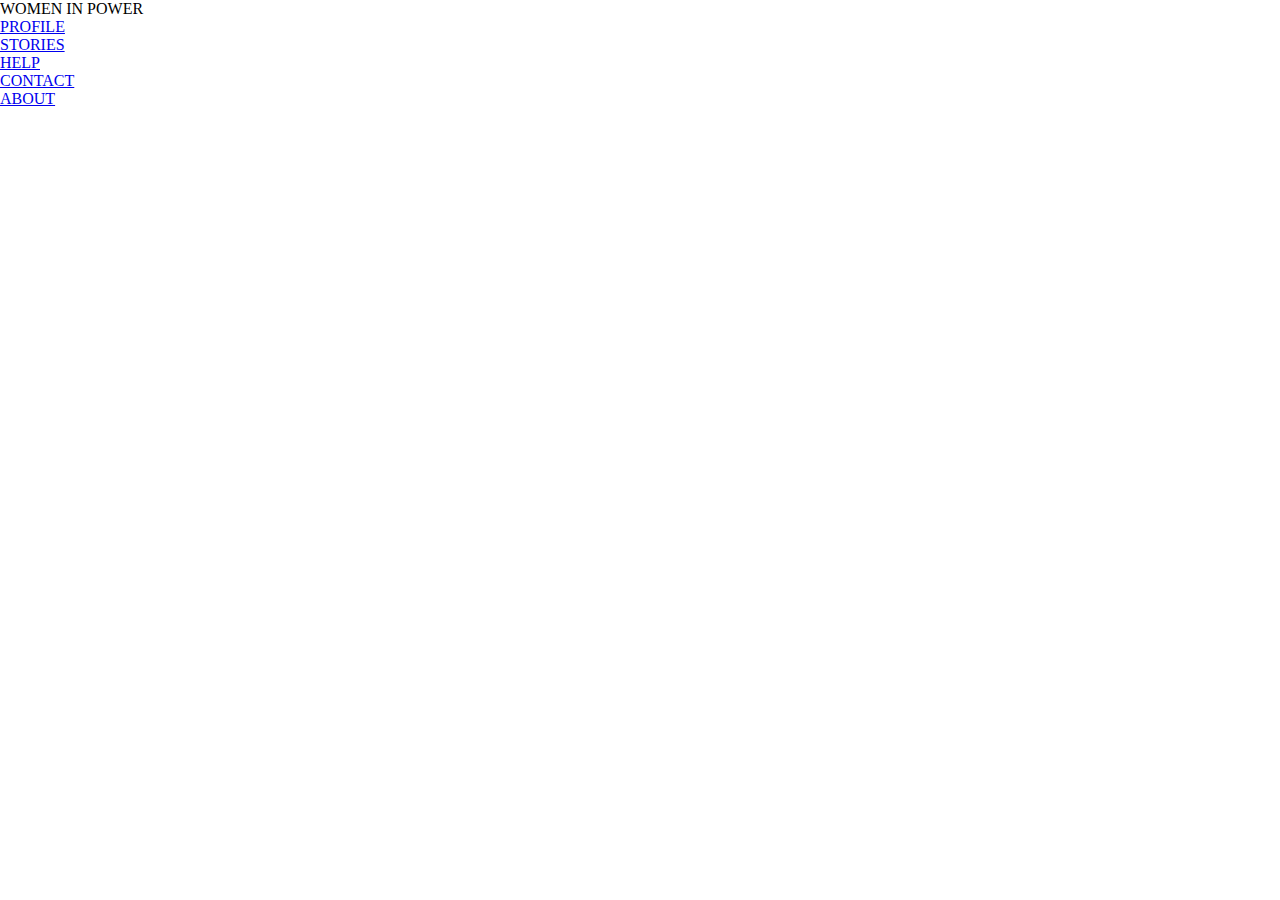
<file: Index.html>
<!DOCTYPE html>
<html lang="en">
<head>
    <meta charset="UTF-8">
    <meta http-equiv="X-UA-Compatible" content="IE=edge">
    <meta name="viewport" content="width=device-width, initial-scale=1.0">
    <link rel="stylesheet" href="style.css">
    <style>
        @import url('https://fonts.googleapis.com/css2?family=Montserrat&display=swap');
        </style> 
    <script src="myScript.js"></script>
    <title>Women Power</title>
</head>
    <nav>
        <ul>
            <li>WOMEN IN POWER
            </li>    
        </ul>    
        <ul>
            <li>
                <a href="./index.html" target="_blank">PROFILE</a>
            </li>
            <li>
                <a href="./page2.html">STORIES</a>
            </li>
            <li>
                <a href="./Help.html">HELP</a>
            </li>
            <li>
                <a href="./contact.html">CONTACT</a>
            </li>
            <li>
                <a href="./about.html">ABOUT</a>
            </li>
        </ul>
    </nav>
<body>
    <div class="main-carousel">
      <div id="carouselExampleControls" class="carousel slide" data-ride="carousel">
        <div class="carousel-inner">
          <div class="carousel-item active item-one">
            <h1>Welocme</h1>
            <h2>to my ne Page</h2>
            <h1>The end</h1>
          </div>
          <div class="carousel-item item-two">
            <h1>Welocme 1</h1>
            <h2>to my ne Page</h2>
            <h1>The end</h1>
          </div>
          <div class="carousel-item item-three">
            <h1>Welocme 2</h1>
            <h2>to my ne Page</h2>
            <h1>The end</h1>
          </div>
        </div>
        <button class="carousel-control-prev" type="button" data-target="#carouselExampleControls" data-slide="prev">
          <span class="carousel-control-prev-icon" aria-hidden="true"></span>
          <span class="sr-only">Previous</span>
        </button>
        <button class="carousel-control-next" type="button" data-target="#carouselExampleControls" data-slide="next">
          <span class="carousel-control-next-icon" aria-hidden="true"></span>
          <span class="sr-only">Next</span>
        </button>
      </div>
    </div>
    <div class="main-form"></div>
    <div class="main-email-form"></div>
      
  </body>
</html>
</file>
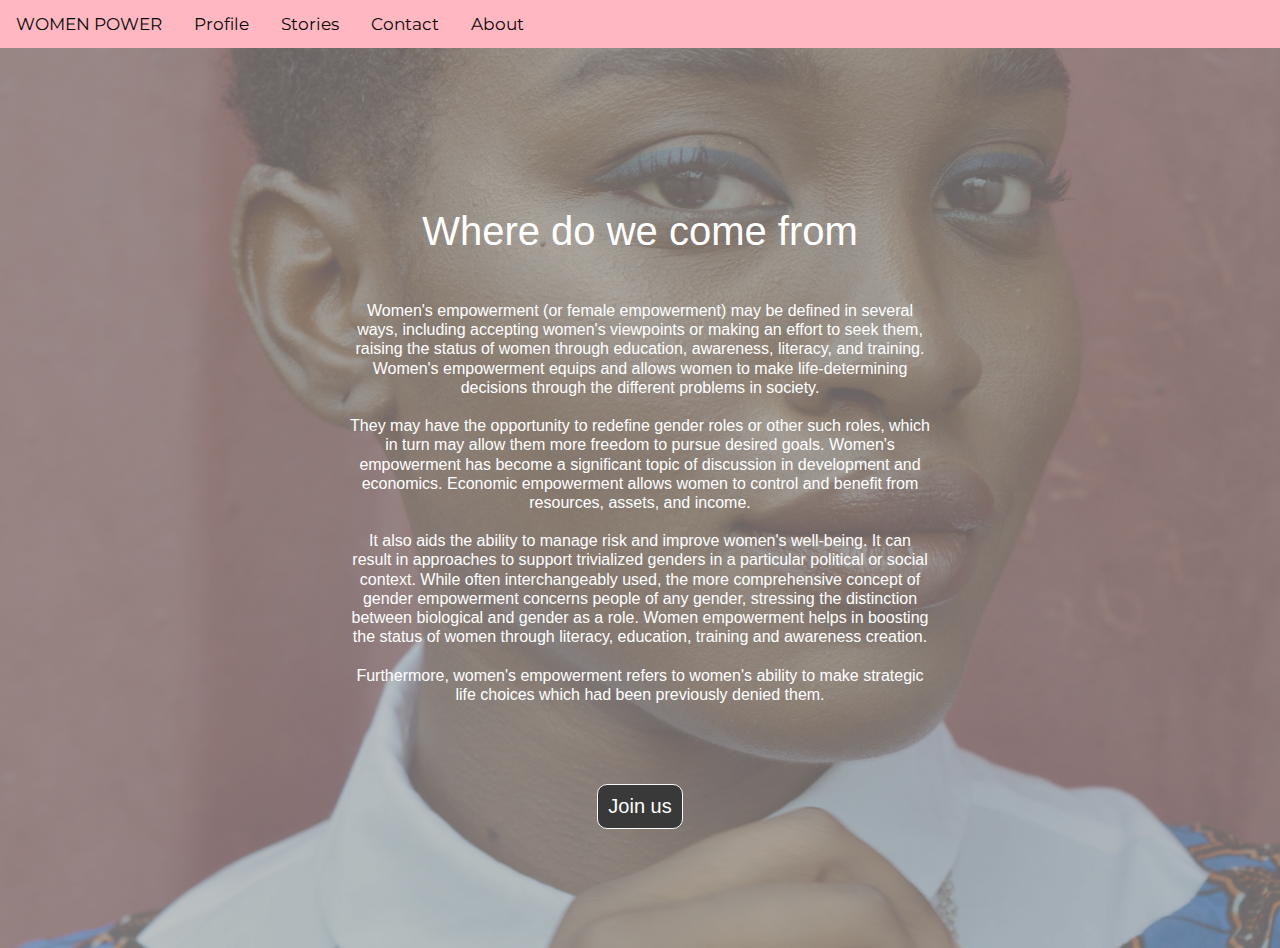
<file: about.html>
<!DOCTYPE html>
<html lang="en">
<head>
    <meta charset="UTF-8">
    <meta http-equiv="X-UA-Compatible" content="IE=edge">
    <meta name="viewport" content="width=device-width, initial-scale=1.0">
    <link rel="stylesheet" href="style.css">
    <style>
        @import url('https://fonts.googleapis.com/css2?family=Montserrat&display=swap');
        </style> 
    <script src="myScript.js"></script>
    <title>Women Power</title>
</head>
<body>
    <link rel="stylesheet" href="https://cdnjs.cloudflare.com/ajax/libs/font-awesome/4.7.0/css/font-awesome.min.css">
    
    <div class="topnav" id="myTopnav">
        <a class="active" href="index.html">WOMEN POWER</a>
        <a href="profile.html">Profile</a>
        <a href="stories.html">Stories</a>
        <a href="contact.html">Contact</a>
        <a href="about.html">About</a>
        <a href="javascript:void(0);" class="icon" onclick="myFunction()">
            <i class="fa fa-bars"></i>
          </a>
    </div>
    <section class="hero1">
        <div class="hero1-content">
            <h1 class="hero1-title">Where do we come from</h1>
                <h2 class="hero1-subtitle">Women's empowerment (or female empowerment) may be defined in several ways, including accepting women's viewpoints or making an effort to seek them, raising the status of women through education, awareness, literacy, and training. 
                    Women's empowerment equips and allows women to make life-determining decisions through the different problems in society.
                <br>
                <br>
                    They may have the opportunity to redefine gender roles or other such roles, which in turn may allow them more freedom to pursue desired goals.
                    Women's empowerment has become a significant topic of discussion in development and economics. Economic empowerment allows women to control and benefit from resources, assets, and income.
                <br>
                <br>
                    It also aids the ability to manage risk and improve women's well-being. It can result in approaches to support trivialized genders in a particular political or social context.
                    While often interchangeably used, the more comprehensive concept of gender empowerment concerns people of any gender, stressing the distinction between biological and gender as a role. 
                    Women empowerment helps in boosting the status of women through literacy, education, training and awareness creation. 
                <br>
                <br>
                    Furthermore, women's empowerment refers to women's ability to make strategic life choices which had been previously denied them.
            
                </h2>
                <button type="button" class="hero1-button" onclick="location.href='contact.html'">
                        Join us
                </button>
        </div>
    </section>

</body>
</html>
</file>
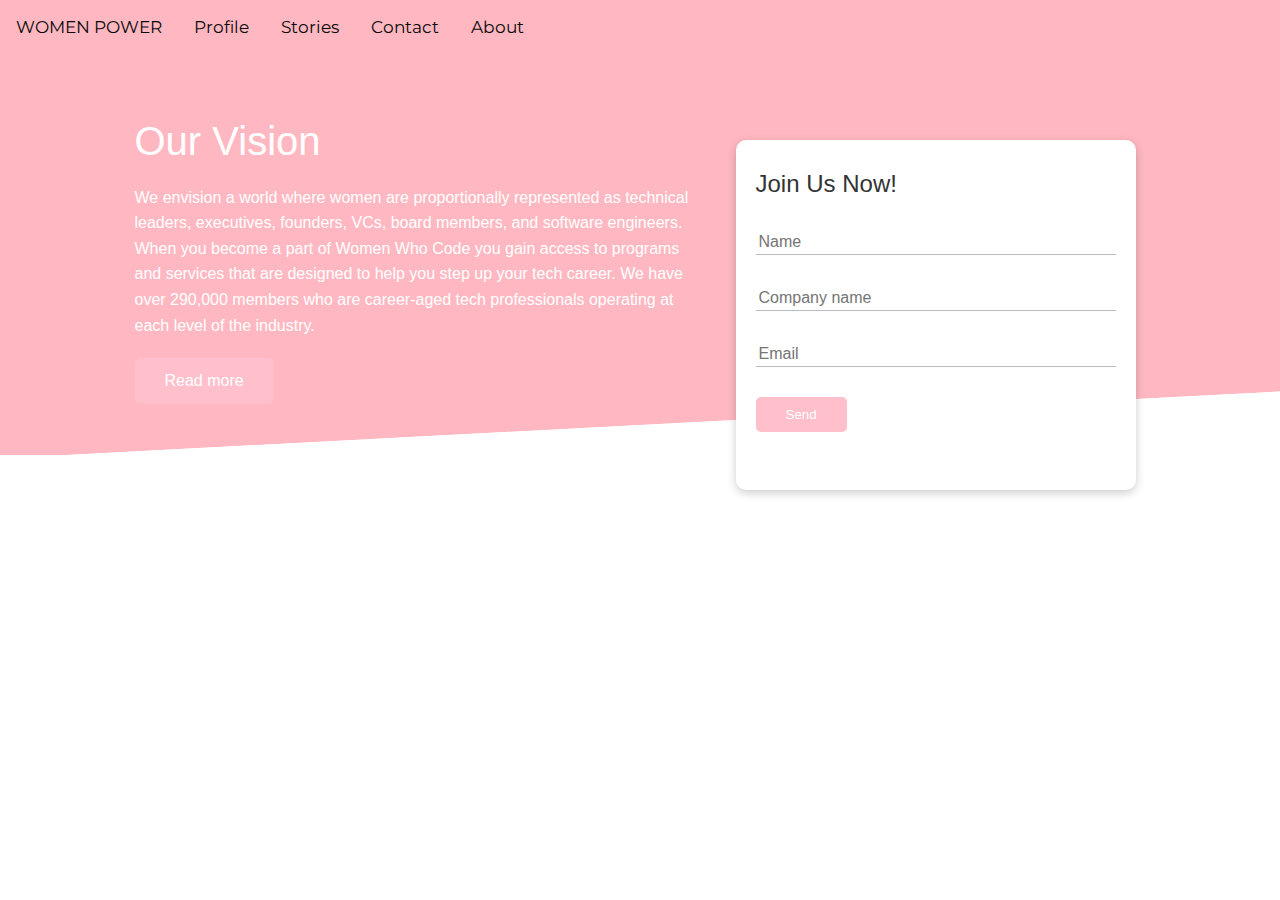
<file: contact.html>
<!DOCTYPE html>
<html lang="en">
<head>
    <meta charset="UTF-8">
    <meta http-equiv="X-UA-Compatible" content="IE=edge">
    <meta name="viewport" content="width=device-width, initial-scale=1.0">
    <link rel="stylesheet" href="contact.css">
    <style>
        @import url('https://fonts.googleapis.com/css2?family=Montserrat&display=swap');
        </style> 
    <script src="myScript.js"></script>
    <title>Women Power</title>
</head>
<body>
    <link rel="stylesheet" href="https://cdnjs.cloudflare.com/ajax/libs/font-awesome/4.7.0/css/font-awesome.min.css">
    
    <div class="topnav" id="myTopnav">
        <a class="active" href="index.html">WOMEN POWER</a>
        <a href="profile.html">Profile</a>
        <a href="stories.html">Stories</a>
        <a href="contact.html">Contact</a>
        <a href="about.html">About</a>
        <a href="javascript:void(0);" class="icon" onclick="myFunction()">
            <i class="fa fa-bars"></i>
          </a>
    </div>

    <section class="showcase">
        <div class="container grid">
                <div class="showcase-text">
                    <h1>Our Vision</h1>
                    <p>We envision a world where women are proportionally represented as technical leaders, 
                        executives, founders, VCs, board members, and software engineers.
                        When you become a part of Women Who Code you gain access to programs and services that are designed to help you step up your tech career. 
                        We have over 290,000 members who are career-aged tech professionals operating at each level of the industry.
                    </p>
                        <a href="stories.html" class="btn btn outline">Read more</a>
                </div>
                
                <div class="showcase-form card">
                    <h2>Join Us Now!</h2>
                    <form>
                        <div class="form-control">
                            <input type="text" name="name" placeholder="Name" required> 
                        </div>
                        <div class="form-control">
                            <input type="text" name="company" placeholder="Company name"required> 
                        </div>
                        <div class="form-control">
                            <input type="email" name="email" placeholder="Email" required> 
                        </div>
                        <input type="submit" value="Send" class="btn btn-primary">
                    </form>
                </div>
        </div>
    </section>
    
    


</body>
</html>
</file>
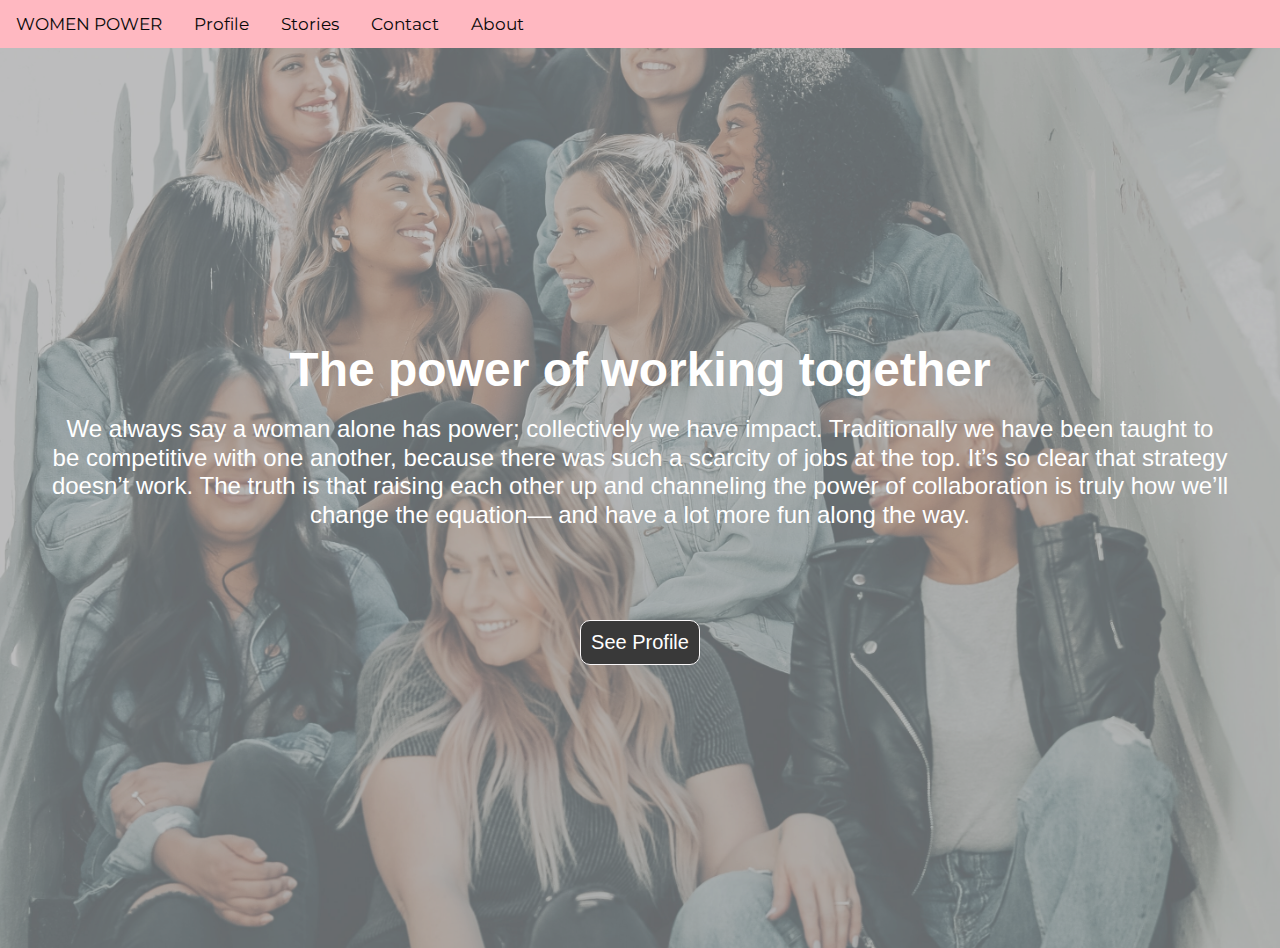
<file: profile.html>
<!DOCTYPE html>
<html lang="en">
<head>
    <meta charset="UTF-8">
    <meta http-equiv="X-UA-Compatible" content="IE=edge">
    <meta name="viewport" content="width=device-width, initial-scale=1.0">
    <link rel="stylesheet" href="style.css">
    <style>
        @import url('https://fonts.googleapis.com/css2?family=Montserrat&display=swap');
        </style> 
    <script src="myScript.js"></script>
    <title>Women Power</title>
</head>
<body>
    <link rel="stylesheet" href="https://cdnjs.cloudflare.com/ajax/libs/font-awesome/4.7.0/css/font-awesome.min.css">
    
    <div class="topnav" id="myTopnav">
        <a class="active" href="index.html">WOMEN POWER</a>
        <a href="profile.html">Profile</a>
        <a href="stories.html">Stories</a>
        <a href="contact.html">Contact</a>
        <a href="about.html">About</a>
        <a href="javascript:void(0);" class="icon" onclick="myFunction()">
            <i class="fa fa-bars"></i>
          </a>
    </div>
<section class="hero">
    <div class="hero-content">
        <h1 class="hero-title">The power of working together</h1>
            <h2 class="hero-subtitle">We always say a woman alone has power; collectively we have impact. 
                Traditionally we have been taught to be competitive with one another, 
                because there was such a scarcity of jobs at the top. 
                It’s so clear that strategy doesn’t work. 
                The truth is that raising each other up and channeling the power 
                of collaboration is truly how we’ll change the equation—
                and have a lot more fun along the way.</h2>
            <button type="button" class="hero-button" onclick="location.href='about.html'">
                    See Profile
            </button>
    </div>
</section>



</body>
</html>
</file>
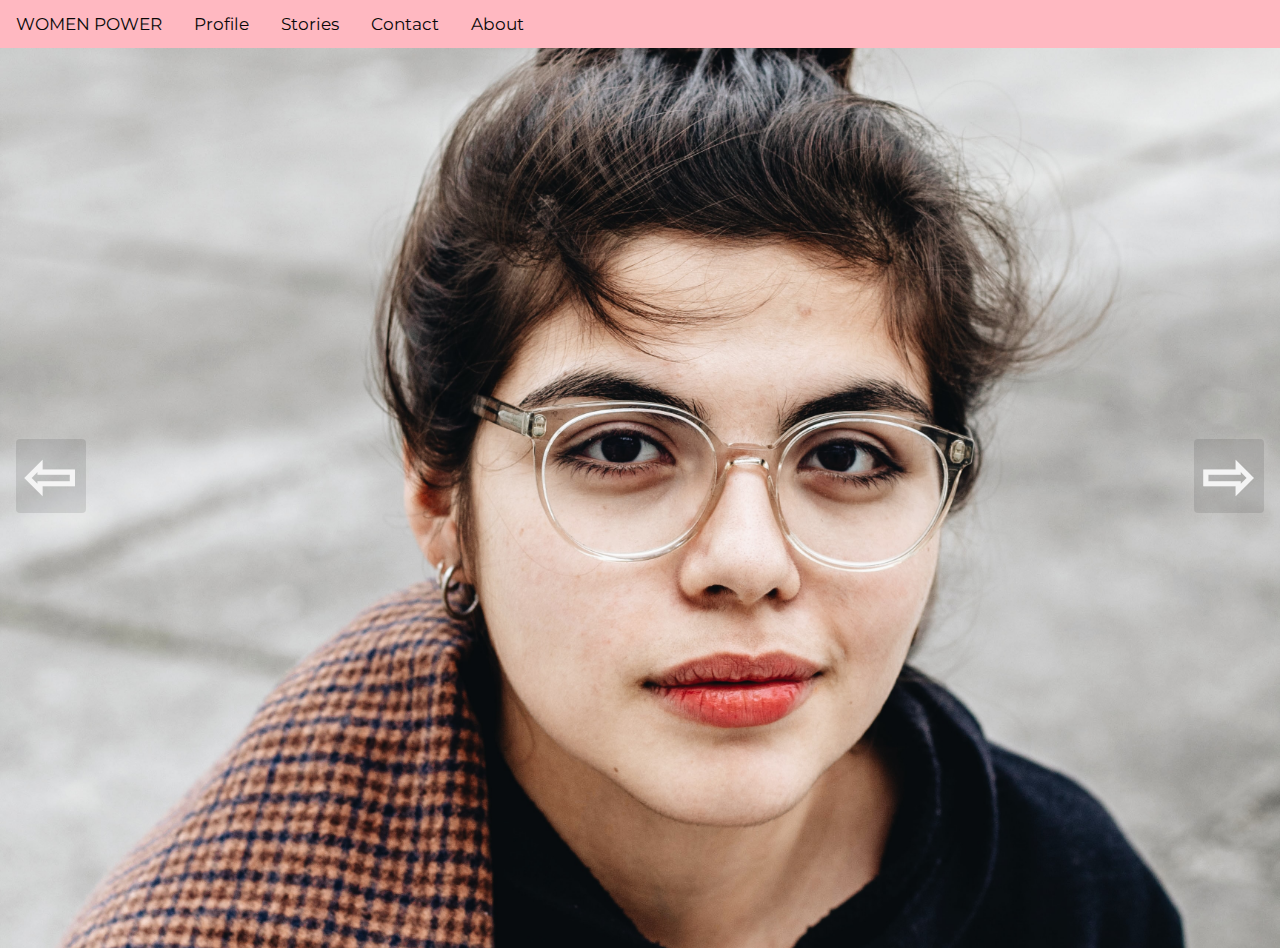
<file: stories.html>
<!DOCTYPE html>
<html lang="en">
<head>
    <meta charset="UTF-8">
    <meta http-equiv="X-UA-Compatible" content="IE=edge">
    <meta name="viewport" content="width=device-width, initial-scale=1.0">
    <link rel="stylesheet" href="style.css">
    <style>
        @import url('https://fonts.googleapis.com/css2?family=Montserrat&display=swap');
        </style> 
    <script src = "script.js" defer></script>
    <title>Women Power</title>
</head>
<body>
    <link rel="stylesheet" href="https://cdnjs.cloudflare.com/ajax/libs/font-awesome/4.7.0/css/font-awesome.min.css">
    
    <div class="topnav" id="myTopnav">
        <a class="active" href="index.html">WOMEN POWER</a>
        <a href="profile.html">Profile</a>
        <a href="stories.html">Stories</a>
        <a href="contact.html">Contact</a>
        <a href="about.html">About</a>
        <a href="javascript:void(0);" class="icon" onclick="myFunction()">
            <i class="fa fa-bars"></i>
          </a>
    </div>

    <!--Carousel-->

    <section aria-label="News">
        <div class="carousel" data-carousel>
            <button class="carousel-button prev" data-carousel-button="prev">&#8678;</button>
            <button class="carousel-button next" data-carousel-button="next">&#8680;</button>
            <ul data-slides>
                <li class="slide" data-active>
                    <img src="./pics/nina-mercado-jxsrKT8Tj-Y-unsplash.jpg" alt="Woman1">
                </li>
                <li class="slide">
                    <img src="./pics/christina-wocintechchat-com-SJvDxw0azqw-unsplash.jpg" alt="Woman2">
                </li>
                <li class="slide">
                    <img src="./pics/jurica-koletic-RcVzx4burTY-unsplash.jpg" alt="Woman3">
                </li>
                <li class="slide">
                    <img src="./pics/karl-magnuson-MvxMvPO3S1M-unsplash.jpg" alt="Woman4">
                </li>
            </ul>
        </div>
    </section>
</body>
</html>
</file>
<file: style.css>
* {
  padding: 0px;
  margin: 0px;
}

.topnav {
    background-color: #ffb8c1;
    overflow: hidden;
    font-family: 'Montserrat', sans-serif;
  }
  
  .topnav a {
    float: left;
    display: block;
    color: #080808;
    text-align: center;
    padding: 14px 16px;
    text-decoration: none;
    font-size: 17px;
  }
  
  /* Change the color of links on hover */
  .topnav a:hover {
    background-color: #ffd5db;
    color: black;

  }
  
  /* Add a color to the active/current link */
  .topnav a.active {
    background-color: #ffb8c1;
    color: rgb(8, 8, 8);
  }

  /* Hide the link that should open and close the topnav on small screens */
.topnav .icon {
    display: none;
  }

  /* When the screen is less than 600 pixels wide, hide all links, except for the first one ("Home"). Show the link that contains should open and close the topnav (.icon) */
@media screen and (max-width: 600px) {
    .topnav a:not(:first-child) {display: none;}
    .topnav a.icon {
      float: right;
      display: block;
    }
  }
  
  /* The "responsive" class is added to the topnav with JavaScript when the user clicks on the icon. This class makes the topnav look good on small screens (display the links vertically instead of horizontally) */
  @media screen and (max-width: 600px) {
    .topnav.responsive {position: relative;}
    .topnav.responsive a.icon {
      position: absolute;
      right: 0;
      top: 0;
    }
    .topnav.responsive a {
      float: none;
      display: block;
      text-align: left;
    }
  }
  
  
  /* container, but is not working properly

  .holdingcontainer{
    width: 100%;
    display: flex;
  }
  */
  @media screen and (max-width: 600px) {
    .flex-container {
      flex-direction: column;
    }
  }

  .flex-container {
    display: flex;
    height: 850px;
    /*flex-direction: row;*/
  }
  
  .image1 {
    flex: 1;
    background-image: url(./pics/imageindex2.jpg) ;
    background-repeat: no-repeat;
    background-size: cover;
    opacity: 0.6;
   
    
  }

  .image2 {
    flex: 1;
    background-image:url(./pics/imageindex1.jpg);
    background-repeat: no-repeat;
    background-size: cover;
    opacity: 0.6;
    
  }
    

* {box-sizing:border-box}



  /* Slideshow container */
.slideshow-container {
  max-width: 1000px;
  position: relative;
  margin: auto;

}

/* Hide the images by default */
.mySlides {
  display: none;
}

/* Next & previous buttons */
.prev, .next {
  cursor: pointer;
  position: absolute;
  top: 50%;
  width: auto;
  margin-top: -22px;
  padding: 16px;
  color: black;
  font-weight: bold;
  font-size: 18px;
  transition: 0.6s ease;
  border-radius: 0 3px 3px 0;
  user-select: none;
}

/* Position the "next button" to the right */
.next {
  right: 0;
  border-radius: 3px 0 0 3px;
}

/* On hover, add a black background color with a little bit see-through */
.prev:hover, .next:hover {
  background-color: rgba(0,0,0,0.8);
}

/* Caption text */
.text {
  color: red;
  font-size: 15px;
  padding: 8px 12px;
  position: absolute;
  bottom: 8px;
  width: 100%;
  text-align: center;
}

/* Number text (1/3 etc) */
.numbertext {
  color: #f2f2f2;
  font-size: 12px;
  padding: 8px 12px;
  position: absolute;
  top: 0;
}

/* The dots/bullets/indicators */
.dot {
  cursor: pointer;
  height: 15px;
  width: 15px;
  margin: 0 2px;
  background-color: #bbb;
  border-radius: 50%;
  display: inline-block;
  transition: background-color 0.6s ease;
}

.active, .dot:hover {
  background-color: #717171;
}

/* Fading animation */
.fade {
  animation-name: fade;
  animation-duration: 1.5s;
}

@keyframes fade {
  from {opacity: .4}
  to {opacity: 1}
}

/* Profile-Hero */

body {
  margin: 0;
  padding: 0;
}
.hero {
  position: relative;
  width: 100%;
  height: 100vh;
  display: flex;
  justify-content: center;
  align-items: center;
}
.hero::before {
  content: "";
  position: absolute;
  top: 0;
  left: 0;
  width: 100%;
  height: 100%;
  background: url(./pics/profile-hero.jpg);
  background-repeat: no-repeat;
  background-size: cover;
  background-position: center center;
  filter: brightness(60%);
  opacity: 0.6;
}
.hero-content {
  position: relative;
  font-family: "Monserrat", sans-serif;
  color: white;
  text-align: center;
  margin: 50px;
}
.hero-title {
  font-size: 3rem;
  font-weight: 600;
  margin-bottom: 0;
}
.hero-subtitle {
  font-size: 1.5rem;
  font-weight: 200;
  margin-top: 1rem;

}

.hero1-title {
  font-size: 3rem;
  font-weight: 600;
  margin-bottom: 0;
}
.hero1-subtitle {
  font-size: 1.5rem;
  font-weight: 200;
  margin: 0 300px;

}
.hero-button {
  background-color: #393939;
  color: white;
  border: 1px solid #faf8f9;
  margin-top: 5rem;
  padding: 10px;
  font-family: "Monserrat", sans-serif;
  font-size:20px;
  font-weight: 200;
  cursor: pointer;
  border-radius: 10px;
}
.hero-button:hover {
  background-color: #cb376a;
  border: 1px solid #db7598;
}

/*Carousel Stories*/

*, *::before, *::after {
  box-sizing: border-box;
}


.carousel {
  width: 100vw;
  height: 100vh;
  position: relative;

}

.carousel > ul {
  margin: 0;
  padding: 0;
  list-style: none;
}

.slide {
  position: absolute;
  inset: 0;
  opacity: 0;
  transition: 200ms opacity ease-in-out;
  transition-delay: 200ms;

}

.slide > img {
  display: block;
  width: 100%;
  height: 100%;
  object-fit: cover;
  object-position: center;
}

.slide[data-active] {
  opacity: 1;
  z-index: 1;
  transition-delay: 0ms;
}

.carousel-button {
  position: absolute;
  z-index: 2;
  background: none;
  border: none;
  font-size: 4rem;
  top: 50%;
  transform: translateY(-50%);
  color: #f4f4f4;
  cursor: pointer;
  border-radius: .25rem;
  padding: 0 .5rem;
  background-color: rgba(0,0,0, .1);

}

.carousel-button:hover,
.carousel-button:focus {
  color: white;
  background-color: rgba(0,0,0, .2);
}

.carousel-button:focus {
  outline: 1px solid black;

}

.carousel-button.prev {
  left: 1rem;

}

.carousel-button.next {
  right: 1rem;
}

/*About Hero*/

body {
  margin: 0;
  padding: 0;
}
.hero1 {
  position: relative;
  width: 100%;
  height: 100vh;
  display: flex;
  justify-content: center;
  align-items: center;
}
.hero1::before {
  content: "";
  position: absolute;
  top: 0;
  left: 0;
  width: 100%;
  height: 100%;
  background: url(./pics/prince-akachi-J1OScm_uHUQ-unsplash.jpg);
  background-repeat: no-repeat;
  background-size: cover;
  background-position: center center;
  filter: brightness(60%);
  opacity: 0.6;
}
.hero1-content {
  position: relative;
  font-family: "Monserrat", sans-serif;
  color: white;
  text-align: center;
  margin: 50px;
}
.hero1-title {
  padding: 30px 30px;
  font-size: 2.5rem;
  font-weight: 400;
  margin-bottom: 0;
}
.hero1-subtitle {
  font-size: 1rem;
  font-weight: 200;
  margin-top: 1rem;
}
.hero1-button {
  background-color: #393939;
  color: white;
  border: 1px solid #faf8f9;
  margin-top: 5rem;
  padding: 10px;
  font-family: "Monserrat", sans-serif;
  font-size:20px;
  font-weight: 200;
  cursor: pointer;
  border-radius: 10px;
}
.hero1-button:hover {
  background-color: #cb376a;
  border: 1px solid #db7598;
}

/*Contact Form */

.card{
  color: #333;
  background-color: white;
  border-radius: 10px;
  box-shadow: 0 3px 10px rgba(0,0,0,0.2);
  display: flex;
  padding: auto;
  margin: 10px;
}
.btn {
  display: inline-block;
  padding: 10px 30px;
  cursor: pointer;
  background: pink;
  color: white;
  border: none;
  border-radius: 5px;
}
.btn-outline {
  background-color: transparent;
  border: 1px white solid;
}

.btn:hover {
  transform: scale(0.98);
}
.flex{
  display: flex;
  justify-content: center;
  align-items: center;
  height: 100%;
}

.grid{
  display: grid;
  grid-template-columns: repeat(2, 1fr);
  gap: 20px;
  justify-content: center;
  align-items: center;
  height: 100%;

}

.grid-3 {
  grid-template-columns: repeat(3, 1fr);
}

h1,
h2{
    font-weight: 300;
    line-height: 1.2;
    margin: 10px 0;
}

/* Showcase 

.showcase{
  height: 400px;
  background-color:pink;
  position: relative;
  color: white;
}

.showcase h1{
  font-size: 40px;
}

.showcase p{
  margin: 20px 0;
}

.showcase .grid{
  overflow: visible;
  grid-template-columns: 55% auto;
  gap: 30px;
}

.showcase-form{
  position: relative;
  top: 60px;
  height: 350px;
  width: 400px;
  padding: 40px;
  z-index: 100;
  justify-self: flex-end;
}

.showcase-form .form-control {
  margin: 30px 0;
}

.showcase-form input[type='text'],
.showcase-form input[type='email'] {
 border: 0;
 border-bottom: 1px solid #b4becb;
 width: 100%;
 padding: 3px;
 font-size: 16px;
}

.showcase-form input:focus {
  outline: none;
}

.showcase::before,
.showcase::after {
content: '';
position: absolute;
height: 100px;
bottom: -70px;
right: 0;
left: 0;
background: white;
transform: skewY(-3deg);
-webkit-transform: skewY(-3deg);
-moz-transform: skewY(-3deg);
-ms-transform: skewY(-3deg);
}

/*Utilities

.container{
  max-width: 1100px;
  margin: 0 auto;
  overflow: auto;
  padding: 0 40px;

}

.card{
  color: #333;
  background-color: white;
  border-radius: 10px;
  box-shadow: 0 3px 10px rgba(0,0,0,0.2);
  padding: 20px;
  margin: 10px;
}

.btn {
  display: inline-block;
  padding: 10px 30px;
  cursor: pointer;
  background: pink;
  color: white;
  border: none;
  border-radius: 5px;
}

.btn-outline {
  background-color: transparent;
  border: 1px white solid;
}

.btn:hover {
  transform: scale(0.98);
}

.flex{
  display: flex;
  justify-content: center;
  align-items: center;
  height: 100%;
}

.grid{
  display: grid;
  grid-template-columns: repeat(2, 1fr);
  gap: 20px;
  justify-content: center;
  align-items: center;
  height: 100%;

}
</file>
<file: contact.css>
* {
    padding: 0px;
    margin: 0px;
  }
  
  .topnav {
      background-color: #ffb8c1;
      overflow: hidden;
      font-family: 'Montserrat', sans-serif;
    }
    
    .topnav a {
      float: left;
      display: block;
      color: #080808;
      text-align: center;
      padding: 14px 16px;
      text-decoration: none;
      font-size: 17px;
    }
    
    /* Change the color of links on hover */
    .topnav a:hover {
      background-color: #ffd5db;
      color: black;
  
    }
    
    /* Add a color to the active/current link */
    .topnav a.active {
      background-color: #ffb8c1;
      color: rgb(8, 8, 8);
    }
  
    /* Hide the link that should open and close the topnav on small screens */
  .topnav .icon {
      display: none;
    }
  
    /* When the screen is less than 600 pixels wide, hide all links, except for the first one ("Home"). Show the link that contains should open and close the topnav (.icon) */
  @media screen and (max-width: 600px) {
      .topnav a:not(:first-child) {display: none;}
      .topnav a.icon {
        float: right;
        display: block;
      }
    }
    
    /* The "responsive" class is added to the topnav with JavaScript when the user clicks on the icon. This class makes the topnav look good on small screens (display the links vertically instead of horizontally) */
    @media screen and (max-width: 600px) {
      .topnav.responsive {position: relative;}
      .topnav.responsive a.icon {
        position: absolute;
        right: 0;
        top: 0;
      }
      .topnav.responsive a {
        float: none;
        display: block;
        text-align: left;
      }
    }
    
    
    /* container, but is not working properly
  
    .holdingcontainer{
      width: 100%;
      display: flex;
    }
    */
    @media screen and (max-width: 600px) {
      .flex-container {
        flex-direction: column;
      }
    }
  
    .flex-container {
      display: flex;
      height: 850px;
      /*flex-direction: row;*/
    }
    




@import url('https://fonts.googleapis.com/css2?family=Lato&family=Montserrat&display=swap');

* {
    box-sizing: border-box;
    padding: 0;
    margin: 0;

}

body{
    font-family: 'Lato', sans-serif;
    color: #333;
    line-height: 1.6;
}

ul{
    list-style-type: none;
}

a {
    text-decoration: none;
    color: #333;
}

h1,
h2{
    font-weight: 300;
    line-height: 1.2;
    margin: 10px 0;
}

p{
    margin: 10px 0;
}

img{
    width: 100%;
}

.navbar{
    background-color: #ffb8c1;
    color: black;
    height: 70px;

}

.navbar ul{
    display: flex;
}

.navbar a{
    color: rgb(21, 0, 104);
    padding: 10px;
    margin: 0 5px;
}

.navbar a:hover {
    border-bottom: 2px white solid;
}
.navbar .flex{
    justify-content: space-between;
}

/* Showcase */

.showcase{
    height: 400px;
    background-color:#ffb8c1;
    position: relative;
    color: white;
}

.showcase h1{
    font-size: 40px;
}

.showcase p{
    margin: 20px 0;
}

.showcase .grid{
    overflow: visible;
    grid-template-columns: 55% auto;
    gap: 30px;
}

.showcase-form{
    position: relative;
    top: 60px;
    height: 350px;
    width: 400px;
    padding: 40px;
    z-index: 100;
    justify-self: flex-end;
}

.showcase-form .form-control {
    margin: 30px 0;
}

.showcase-form input[type='text'],
.showcase-form input[type='email'] {
   border: 0;
   border-bottom: 1px solid #b4becb;
   width: 100%;
   padding: 3px;
   font-size: 16px;
}

.showcase-form input:focus {
    outline: none;
}

.showcase::before,
.showcase::after {
content: '';
position: absolute;
height: 100px;
bottom: -70px;
right: 0;
left: 0;
background: white;
transform: skewY(-3deg);
-webkit-transform: skewY(-3deg);
-moz-transform: skewY(-3deg);
-ms-transform: skewY(-3deg);
}
  
/* Stats */

.stats{
    padding-top: 100px;
}

.stats-heading {
    max-width: 500px;
    margin: auto;

}

.stats .grid h3 {
    font-size: 35px;
}

.stats .grid p {
    font-size: 20px;
    font-weight: bold;
}

.cli .grid {
    grid-template-columns: repeat(3, 1fr);
    grid-template-rows: repeat(2, 1fr);
}
.cli .grid > *:first-child {
    grid-column: 1 / span 2;
    grid-row: 1 / span 2;
}
 
/* Cloud */

.container{
    max-width: 1100px;
    margin: 0 auto;
    overflow: auto;
    padding: 0 40px;

}

.card{
    color: #333;
    background-color: white;
    border-radius: 10px;
    box-shadow: 0 3px 10px rgba(0,0,0,0.2);
    padding: 20px;
    margin: 10px;
}

.btn {
    display: inline-block;
    padding: 10px 30px;
    cursor: pointer;
    background: pink;
    color: white;
    border: none;
    border-radius: 5px;
}

.btn-outline {
    background-color: transparent;
    border: 1px white solid;
}

.btn:hover {
    transform: scale(0.98);
}

.flex{
    display: flex;
    justify-content: center;
    align-items: center;
    height: 100%;
}

.grid{
    display: grid;
    grid-template-columns: repeat(2, 1fr);
    gap: 20px;
    justify-content: center;
    align-items: center;
    height: 100%;

}

.grid-3 {
    grid-template-columns: repeat(3, 1fr);
}

/* Margin */

.my-1 {
    margin: 1rem 0;
    
}

.my-2 {
    margin: 1.5rem 0;
}

.my-3 {
    margin: 2rem 0;
}

.my-4 {
    margin: 3rem 0;
}

.my-5 {
    margin: 4rem 0;
    
}

.m-1 {
    margin: 1rem;
    
}

.m-2 {
    margin: 1.5rem;
}

.m-3 {
    margin: 2rem;
}

.m-4 {
    margin: 3rem 0;
}

.m-5 {
    margin: 4rem; 
}

/* Padding */

.py-1 {
    padding: 1rem 0;
    
}

.py-2 {
    padding: 1.5rem 0;
}

.py-3 {
    padding: 2rem 0;
}

.py-4 {
    padding: 3rem 0;
}

.py-5 {
    padding: 4rem 0;
    
}

.p-1 {
    padding: 1rem;
    
}

.p-2 {
    padding: 1.5rem;
}

.p-3 {
    padding: 2rem;
}

.p-4 {
    padding: 3rem;
}

.p-5 {
    padding: 4rem; 
}
</file>
